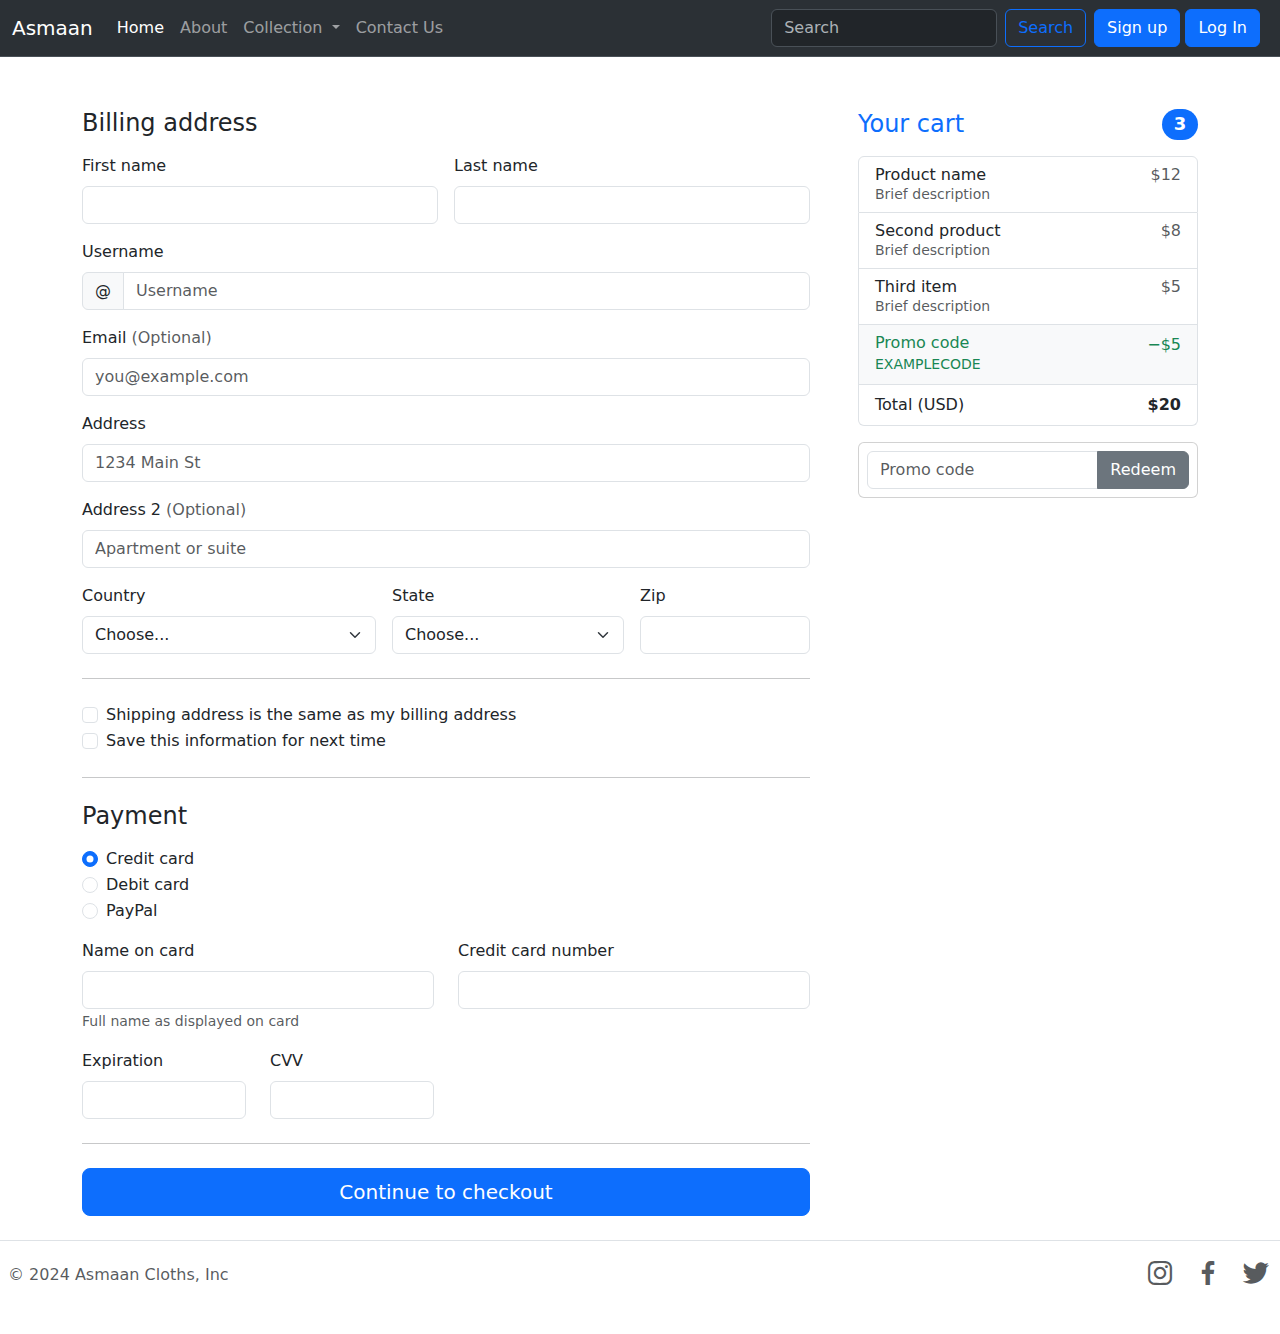
<file: checkout.html>
<!doctype html>
<html lang="en">
  <head>
    <meta charset="utf-8">
    <meta name="viewport" content="width=device-width, initial-scale=1">
    <title>Bootstrap demo</title>
    <link rel="stylesheet" href="https://cdn.jsdelivr.net/npm/boxicons@latest/css/boxicons.min.css">
    <link href="https://cdn.jsdelivr.net/npm/bootstrap@5.3.3/dist/css/bootstrap.min.css" rel="stylesheet" integrity="sha384-QWTKZyjpPEjISv5WaRU9OFeRpok6YctnYmDr5pNlyT2bRjXh0JMhjY6hW+ALEwIH" crossorigin="anonymous">
  </head>
  <body>
    <!-- Navbar Section  -->
    <nav class="navbar bg-dark border-bottom navbar-expand-lg bg-body-tertiary border-body" data-bs-theme="dark">
        <div class="container-fluid">
          <a class="navbar-brand" href="#">Asmaan</a>
          <button class="navbar-toggler" type="button" data-bs-toggle="collapse" data-bs-target="#navbarSupportedContent" aria-controls="navbarSupportedContent" aria-expanded="false" aria-label="Toggle navigation">
            <span class="navbar-toggler-icon"></span>
          </button>
          <d iv class="collapse navbar-collapse" id="navbarSupportedContent">
            <ul class="navbar-nav me-auto mb-2 mb-lg-0">
              <li class="nav-item">
                <a class="nav-link active" aria-current="page" href="./index.html">Home</a>
              </li>
              <li class="nav-item">
                <a class="nav-link" href="./about.html">About</a>
              </li>
              <li class="nav-item dropdown">
                <a class="nav-link dropdown-toggle" href="./gallery.html" role="button" data-bs-toggle="dropdown" aria-expanded="false">
                  Collection
                </a>
                <ul class="dropdown-menu">
                  <li><a class="dropdown-item" href="./gallery.html">Formal Wear</a></li>
                  <li><a class="dropdown-item" href="./gallery.html">Casual Wear</a></li>
                  <li><hr class="dropdown-divider"></li>
                  <li><a class="dropdown-item" href="./gallery.html">Ethinic Wear</a></li>
                </ul>
              </li>
              <li class="nav-item">
                <a class="nav-link" href="./contact.html">Contact Us</a>
              </li>
            </ul>
            <form class="d-flex" role="search">
              <input class="form-control me-2" type="search" placeholder="Search" aria-label="Search">
              <button class="btn btn-outline-primary " type="submit">Search</button> 
            </form> 
            <div class="mt-2"></div>
            <div class="mx-2 d-flex justify-content-center align-items-center ">
              <button class="btn btn-primary " type="submit" data-bs-toggle="modal" data-bs-target="#signupModal">Sign up</button>
              <div>&nbsp;</div>
              <button class="btn btn-primary " type="submit" data-bs-toggle="modal" data-bs-target="#loginModal">Log In</button>
            </div>
          </div>
        </div>
    </nav>
    <!-- Checkout Page  -->
    <div class="container">
        <div class="row g-5 mt-1">
            <div class="col-md-5 col-lg-4 order-md-last">
              <h4 class="d-flex justify-content-between align-items-center mb-3">
                <span class="text-primary">Your cart</span>
                <span class="badge bg-primary rounded-pill">3</span>
              </h4>
              <ul class="list-group mb-3">
                <li class="list-group-item d-flex justify-content-between lh-sm">
                  <div>
                    <h6 class="my-0">Product name</h6>
                    <small class="text-body-secondary">Brief description</small>
                  </div>
                  <span class="text-body-secondary">$12</span>
                </li>
                <li class="list-group-item d-flex justify-content-between lh-sm">
                  <div>
                    <h6 class="my-0">Second product</h6>
                    <small class="text-body-secondary">Brief description</small>
                  </div>
                  <span class="text-body-secondary">$8</span>
                </li>
                <li class="list-group-item d-flex justify-content-between lh-sm">
                  <div>
                    <h6 class="my-0">Third item</h6>
                    <small class="text-body-secondary">Brief description</small>
                  </div>
                  <span class="text-body-secondary">$5</span>
                </li>
                <li class="list-group-item d-flex justify-content-between bg-body-tertiary">
                  <div class="text-success">
                    <h6 class="my-0">Promo code</h6>
                    <small>EXAMPLECODE</small>
                  </div>
                  <span class="text-success">−$5</span>
                </li>
                <li class="list-group-item d-flex justify-content-between">
                  <span>Total (USD)</span>
                  <strong>$20</strong>
                </li>
              </ul>
        
              <form class="card p-2">
                <div class="input-group">
                  <input type="text" class="form-control" placeholder="Promo code">
                  <button type="submit" class="btn btn-secondary">Redeem</button>
                </div>
              </form>
            </div>
            <div class="col-md-7 col-lg-8">
              <h4 class="mb-3">Billing address</h4>
              <form class="needs-validation" novalidate="">
                <div class="row g-3">
                  <div class="col-sm-6">
                    <label for="firstName" class="form-label">First name</label>
                    <input type="text" class="form-control" id="firstName" placeholder="" value="" required="">
                    <div class="invalid-feedback">
                      Valid first name is required.
                    </div>
                  </div>
        
                  <div class="col-sm-6">
                    <label for="lastName" class="form-label">Last name</label>
                    <input type="text" class="form-control" id="lastName" placeholder="" value="" required="">
                    <div class="invalid-feedback">
                      Valid last name is required.
                    </div>
                  </div>
        
                  <div class="col-12">
                    <label for="username" class="form-label">Username</label>
                    <div class="input-group has-validation">
                      <span class="input-group-text">@</span>
                      <input type="text" class="form-control" id="username" placeholder="Username" required="">
                    <div class="invalid-feedback">
                        Your username is required.
                      </div>
                    </div>
                  </div>
        
                  <div class="col-12">
                    <label for="email" class="form-label">Email <span class="text-body-secondary">(Optional)</span></label>
                    <input type="email" class="form-control" id="email" placeholder="you@example.com">
                    <div class="invalid-feedback">
                      Please enter a valid email address for shipping updates.
                    </div>
                  </div>
        
                  <div class="col-12">
                    <label for="address" class="form-label">Address</label>
                    <input type="text" class="form-control" id="address" placeholder="1234 Main St" required="">
                    <div class="invalid-feedback">
                      Please enter your shipping address.
                    </div>
                  </div>
        
                  <div class="col-12">
                    <label for="address2" class="form-label">Address 2 <span class="text-body-secondary">(Optional)</span></label>
                    <input type="text" class="form-control" id="address2" placeholder="Apartment or suite">
                  </div>
        
                  <div class="col-md-5">
                    <label for="country" class="form-label">Country</label>
                    <select class="form-select" id="country" required="">
                      <option value="">Choose...</option>
                      <option>United States</option>
                    </select>
                    <div class="invalid-feedback">
                      Please select a valid country.
                    </div>
                  </div>
        
                  <div class="col-md-4">
                    <label for="state" class="form-label">State</label>
                    <select class="form-select" id="state" required="">
                      <option value="">Choose...</option>
                      <option>California</option>
                    </select>
                    <div class="invalid-feedback">
                      Please provide a valid state.
                    </div>
                  </div>
        
                  <div class="col-md-3">
                    <label for="zip" class="form-label">Zip</label>
                    <input type="text" class="form-control" id="zip" placeholder="" required="">
                    <div class="invalid-feedback">
                      Zip code required.
                    </div>
                  </div>
                </div>
        
                <hr class="my-4">
        
                <div class="form-check">
                  <input type="checkbox" class="form-check-input" id="same-address">
                  <label class="form-check-label" for="same-address">Shipping address is the same as my billing address</label>
                </div>
        
                <div class="form-check">
                  <input type="checkbox" class="form-check-input" id="save-info">
                  <label class="form-check-label" for="save-info">Save this information for next time</label>
                </div>
        
                <hr class="my-4">
        
                <h4 class="mb-3">Payment</h4>
        
                <div class="my-3">
                  <div class="form-check">
                    <input id="credit" name="paymentMethod" type="radio" class="form-check-input" checked="" required="">
                    <label class="form-check-label" for="credit">Credit card</label>
                  </div>
                  <div class="form-check">
                    <input id="debit" name="paymentMethod" type="radio" class="form-check-input" required="">
                    <label class="form-check-label" for="debit">Debit card</label>
                  </div>
                  <div class="form-check">
                    <input id="paypal" name="paymentMethod" type="radio" class="form-check-input" required="">
                    <label class="form-check-label" for="paypal">PayPal</label>
                  </div>
                </div>
        
                <div class="row gy-3">
                  <div class="col-md-6">
                    <label for="cc-name" class="form-label">Name on card</label>
                    <input type="text" class="form-control" id="cc-name" placeholder="" required="">
                    <small class="text-body-secondary">Full name as displayed on card</small>
                    <div class="invalid-feedback">
                      Name on card is required
                    </div>
                  </div>
        
                  <div class="col-md-6">
                    <label for="cc-number" class="form-label">Credit card number</label>
                    <input type="text" class="form-control" id="cc-number" placeholder="" required="">
                    <div class="invalid-feedback">
                      Credit card number is required
                    </div>
                  </div>
        
                  <div class="col-md-3">
                    <label for="cc-expiration" class="form-label">Expiration</label>
                    <input type="text" class="form-control" id="cc-expiration" placeholder="" required="">
                    <div class="invalid-feedback">
                      Expiration date required
                    </div>
                  </div>
        
                  <div class="col-md-3">
                    <label for="cc-cvv" class="form-label">CVV</label>
                    <input type="text" class="form-control" id="cc-cvv" placeholder="" required="">
                    <div class="invalid-feedback">
                      Security code required
                    </div>
                  </div>
                </div>
        
                <hr class="my-4">
        
                <button class="w-100 btn btn-primary btn-lg" type="submit">Continue to checkout</button>
              </form>
            </div>
          </div> 
    </div>  
    <!-- Footer Section  -->
    <footer class="d-flex flex-wrap justify-content-between align-items-center p-2  py-3 my-4 border-top">
      <div class="col-md-4 d-flex align-items-center">
        <span class="mb-3 mr-1 mb-md-0 text-body-secondary">© 2024 Asmaan Cloths, Inc</span>
      </div>
    
      <ul class="nav col-md-4 justify-content-end list-unstyled ">
        <li class="ms-3"><a class="text-body-secondary" href="#"><i class='bx bxl-instagram fs-2'></i></a></li>
        <li class="ms-3"><a class="text-body-secondary" href="#"><i class='bx bxl-facebook fs-2'></i></a></li>
        <li class="ms-3"><a class="text-body-secondary" href="#"><i class='bx bxl-twitter fs-2'></i></a></li>
      </ul>
    </footer>


  <script src="https://cdn.jsdelivr.net/npm/bootstrap@5.3.3/dist/js/bootstrap.bundle.min.js" integrity="sha384-YvpcrYf0tY3lHB60NNkmXc5s9fDVZLESaAA55NDzOxhy9GkcIdslK1eN7N6jIeHz" crossorigin="anonymous"></script>
  </body>
</html>
</file>
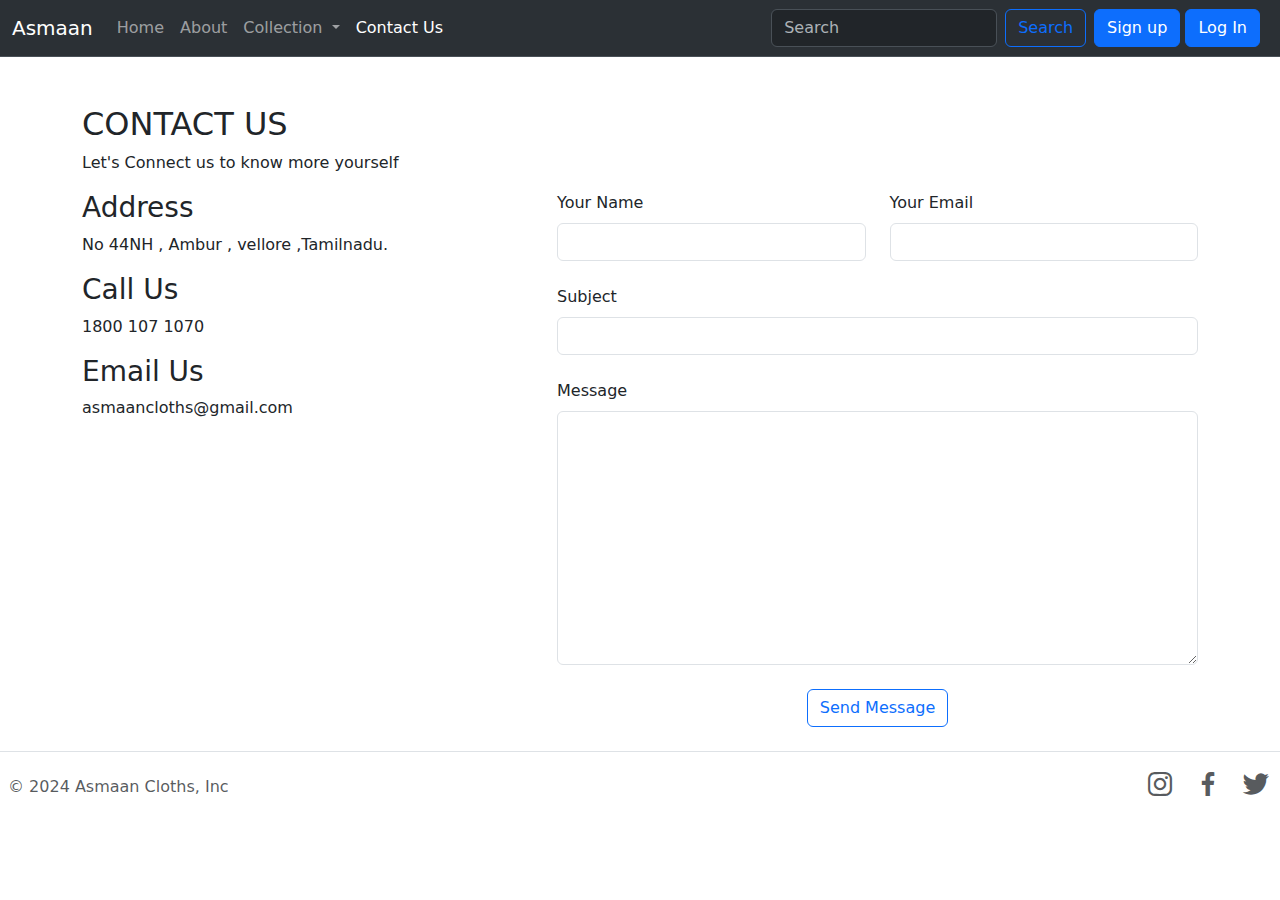
<file: contact.html>
<!doctype html>
<html lang="en">
  <head>
    <meta charset="utf-8">
    <meta name="viewport" content="width=device-width, initial-scale=1">
    <title>Bootstrap demo</title>
    <link rel="stylesheet" href="https://cdn.jsdelivr.net/npm/boxicons@latest/css/boxicons.min.css">
    <link href="https://cdn.jsdelivr.net/npm/bootstrap@5.3.3/dist/css/bootstrap.min.css" rel="stylesheet" integrity="sha384-QWTKZyjpPEjISv5WaRU9OFeRpok6YctnYmDr5pNlyT2bRjXh0JMhjY6hW+ALEwIH" crossorigin="anonymous">
  </head>
  <body>
    <!-- Nabar Section  -->
    <nav class="navbar bg-dark border-bottom navbar-expand-lg bg-body-tertiary border-body" data-bs-theme="dark">
        <div class="container-fluid">
          <a class="navbar-brand" href="#">Asmaan</a>
          <button class="navbar-toggler" type="button" data-bs-toggle="collapse" data-bs-target="#navbarSupportedContent" aria-controls="navbarSupportedContent" aria-expanded="false" aria-label="Toggle navigation">
            <span class="navbar-toggler-icon"></span>
          </button>
          <d iv class="collapse navbar-collapse" id="navbarSupportedContent">
            <ul class="navbar-nav me-auto mb-2 mb-lg-0">
              <li class="nav-item">
                <a class="nav-link "  href="./index.html">Home</a>
              </li>
              <li class="nav-item">
                <a class="nav-link" href="./about.html">About</a>
              </li>
              <li class="nav-item dropdown">
                <a class="nav-link dropdown-toggle" href="./gallery.html" role="button" data-bs-toggle="dropdown" aria-expanded="false">
                  Collection
                </a>
                <ul class="dropdown-menu">
                  <li><a class="dropdown-item" href="./gallery.html">Formal Wear</a></li>
                  <li><a class="dropdown-item" href="./gallery.html">Casual Wear</a></li>
                  <li><hr class="dropdown-divider"></li>
                  <li><a class="dropdown-item" href="./gallery.html">Ethinic Wear</a></li>
                </ul>
              </li>
              <li class="nav-item">
                <a class="nav-link active" href="./contact.html">Contact Us</a>
              </li>
            </ul>
            <form class="d-flex" role="search">
              <input class="form-control me-2" type="search" placeholder="Search" aria-label="Search">
              <button class="btn btn-outline-primary " type="submit">Search</button> 
            </form> 
            <div class="mt-2"></div>
      <div class="mx-2 d-flex justify-content-center align-items-center ">
        <button class="btn btn-primary " type="submit" data-bs-toggle="modal" data-bs-target="#signupModal">Sign up</button>
        <div>&nbsp;</div>
        <button class="btn btn-primary " type="submit" data-bs-toggle="modal" data-bs-target="#loginModal">Log In</button>
      </div>
          </div>
        </div>
    </nav>
    <!-- Contact Us  -->
    <section id="contact" class="contact section mt-5">
        <!-- Section Title -->
        <div class="container section-title aos-init aos-animate" data-aos="fade-up">
          <h2>CONTACT US</h2>
          <p>Let's Connect us to know more yourself</p>
        </div><!-- End Section Title -->
  
        <div class="container aos-init aos-animate" data-aos="fade-up" data-aos-delay="100">
  
          <div class="row gy-4">
  
            <div class="col-lg-5">
  
              <div class="info-wrap">
                <div class="info-item d-flex aos-init aos-animate" data-aos="fade-up" data-aos-delay="200">
                  <i class="bi bi-geo-alt flex-shrink-0"></i>
                  <div>
                    <h3>Address</h3>
                    <p>No 44NH , Ambur , vellore ,Tamilnadu.</p>
                  </div>
                </div><!-- End Info Item -->
                <div class="info-item d-flex aos-init aos-animate" data-aos="fade-up" data-aos-delay="300">
                  <i class="bi bi-telephone flex-shrink-0"></i>
                  <div>
                    <h3>Call Us</h3>
                    <p>1800 107 1070</p>
                  </div>
                </div><!-- End Info Item -->
                <div class="info-item d-flex aos-init aos-animate" data-aos="fade-up" data-aos-delay="400">
                  <i class="bi bi-envelope flex-shrink-0"></i>
                  <div>
                    <h3>Email Us</h3>
                    <p>asmaancloths@gmail.com</p>
                  </div>
                </div><!-- End Info Item -->
              </div>
            </div>
  
            <div class="col-lg-7">
              <form action="forms/contact.php" method="post" class="php-email-form aos-init aos-animate" data-aos="fade-up" data-aos-delay="200">
                <div class="row gy-4">
  
                  <div class="col-md-6">
                    <label for="name-field" class="pb-2">Your Name</label>
                    <input type="text" name="name" id="name-field" class="form-control" required="">
                  </div>
  
                  <div class="col-md-6">
                    <label for="email-field" class="pb-2">Your Email</label>
                    <input type="email" class="form-control" name="email" id="email-field" required="">
                  </div>
  
                  <div class="col-md-12">
                    <label for="subject-field" class="pb-2">Subject</label>
                    <input type="text" class="form-control" name="subject" id="subject-field" required="">
                  </div>
  
                  <div class="col-md-12">
                    <label for="message-field" class="pb-2">Message</label>
                    <textarea class="form-control" name="message" rows="10" id="message-field" required=""></textarea>
                  </div>

                  <div class="col-md-12 text-center">
                    <button type="submit" class="btn btn-outline-primary">Send Message</button>
                  </div>

                </div>
              </form>
            </div><!-- End Contact Form -->
          </div>
        </div>
      </section>
      <!-- Footer Section  -->
      <footer class="d-flex flex-wrap justify-content-between align-items-center p-2  py-3 my-4 border-top">
        <div class="col-md-4 d-flex align-items-center">
          <span class="mb-3 mr-1 mb-md-0 text-body-secondary">© 2024 Asmaan Cloths, Inc</span>
        </div>
      
        <ul class="nav col-md-4 justify-content-end list-unstyled ">
          <li class="ms-3"><a class="text-body-secondary" href="#"><i class='bx bxl-instagram fs-2'></i></a></li>
          <li class="ms-3"><a class="text-body-secondary" href="#"><i class='bx bxl-facebook fs-2'></i></a></li>
          <li class="ms-3"><a class="text-body-secondary" href="#"><i class='bx bxl-twitter fs-2'></i></a></li>
        </ul>
      </footer>
    <script src="https://cdn.jsdelivr.net/npm/bootstrap@5.3.3/dist/js/bootstrap.bundle.min.js" integrity="sha384-YvpcrYf0tY3lHB60NNkmXc5s9fDVZLESaAA55NDzOxhy9GkcIdslK1eN7N6jIeHz" crossorigin="anonymous"></script>
  </body>
</html>
</file>
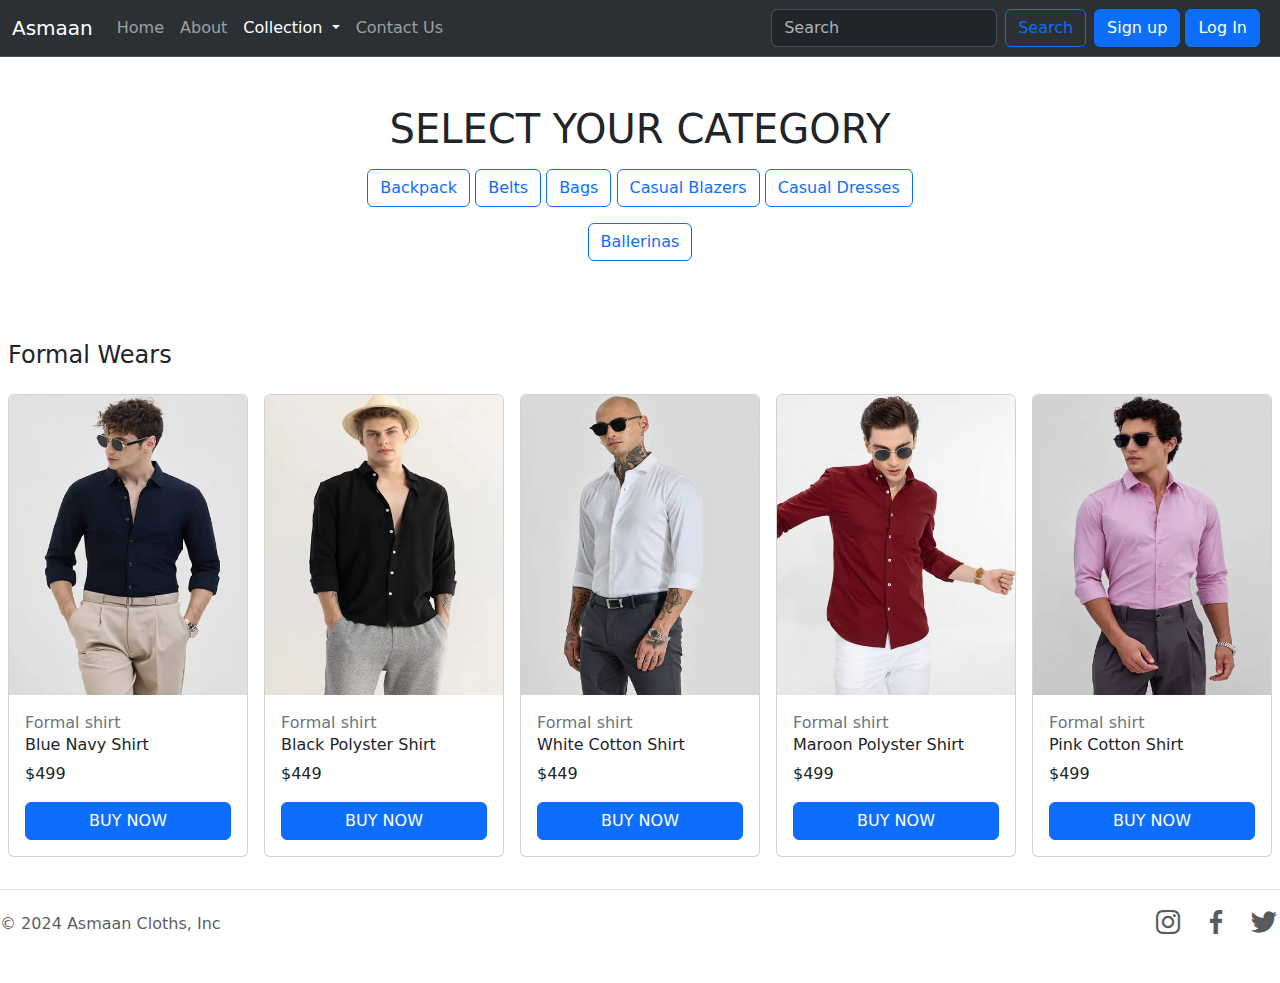
<file: gallery.html>
<!doctype html>
<html lang="en">
  <head>
    <meta charset="utf-8">
    <meta name="viewport" content="width=device-width, initial-scale=1">
    <title>Bootstrap demo</title>
    <link rel="stylesheet" href="gallery.css">
    <link rel="stylesheet" href="https://cdn.jsdelivr.net/npm/boxicons@latest/css/boxicons.min.css">
    <link href="https://cdn.jsdelivr.net/npm/bootstrap@5.3.3/dist/css/bootstrap.min.css" rel="stylesheet" integrity="sha384-QWTKZyjpPEjISv5WaRU9OFeRpok6YctnYmDr5pNlyT2bRjXh0JMhjY6hW+ALEwIH" crossorigin="anonymous">
  </head>
  <body>
    <!-- Navbar Section   -->
    <nav class="navbar bg-dark border-bottom navbar-expand-lg bg-body-tertiary border-body" data-bs-theme="dark">
      <div class="container-fluid">
        <a class="navbar-brand" href="#">Asmaan</a>
        <button class="navbar-toggler" type="button" data-bs-toggle="collapse" data-bs-target="#navbarSupportedContent" aria-controls="navbarSupportedContent" aria-expanded="false" aria-label="Toggle navigation">
          <span class="navbar-toggler-icon"></span>
        </button>
        <d iv class="collapse navbar-collapse" id="navbarSupportedContent">
          <ul class="navbar-nav me-auto mb-2 mb-lg-0">
            <li class="nav-item">
              <a class="nav-link"  href="./index.html">Home</a>
            </li>
            <li class="nav-item">
              <a class="nav-link" href="./about.html">About</a>
            </li>
            <li class="nav-item dropdown">
              <a class="nav-link dropdown-toggle active" href="./gallery.html" role="button" data-bs-toggle="dropdown" aria-expanded="false">
                Collection
              </a>
              <ul class="dropdown-menu">
                <li><a class="dropdown-item" href="./gallery.html">Formal Wear</a></li>
                <li><a class="dropdown-item" href="./gallery.html">Casual Wear</a></li>
                <li><hr class="dropdown-divider"></li>
                <li><a class="dropdown-item" href="./gallery.html">Ethinic Wear</a></li>
              </ul>
            </li>
            <li class="nav-item">
              <a class="nav-link" href="./contact.html">Contact Us</a>
            </li>
          </ul>
          <form class="d-flex" role="search">
            <input class="form-control me-2" type="search" placeholder="Search" aria-label="Search">
            <button class="btn btn-outline-primary " type="submit">Search</button> 
          </form> 
          <div class="mt-2"></div>
          <div class="mx-2 d-flex justify-content-center align-items-center ">
            <button class="btn btn-primary " type="submit" data-bs-toggle="modal" data-bs-target="#signupModal">Sign up</button>
            <div>&nbsp;</div>
            <button class="btn btn-primary " type="submit" data-bs-toggle="modal" data-bs-target="#loginModal">Log In</button>
          </div>
        </div>
      </div>
          </nav>
    <!-- Collection Section  -->
    <div class="row py-lg-5 mx-auto w-100">
      <div class="col-lg-6 col-md-8 mx-auto text-center">
        <h1 class="fw-light">SELECT YOUR CATEGORY</h1>
        <p>
          <a href="#" class="btn btn-outline-primary my-2">Backpack</a>
          <a href="#" class="btn btn-outline-primary my-2">Belts</a>  
          <a href="#" class="btn btn-outline-primary my-2">Bags</a>  
          <a href="#" class="btn btn-outline-primary my-2">Casual Blazers</a>  
          <a href="#" class="btn btn-outline-primary my-2">Casual Dresses</a>  
          <a href="#" class="btn btn-outline-primary my-2">Ballerinas</a>  
        </p>
      </div>
    </div>
    <!-- Cart Section  -->
    <div id="formal">
      <h4 class="py-2 ms-2">Formal  Wears</h4>
      <div class="overflow-x-auto d-flex flex-wrap" style="width:100%;" id="box">
        <div class="card m-2" style="width: 15rem;">
          <img src="./img/bshirt.webp" class="card-img-top" height="300px" alt="...">
          <div class="card-body">
            <span class="text-secondary">Formal shirt</span>
            <h6 class="card-title">Blue Navy Shirt</h6>
            <p class="card-text">$499</p>
            <a href="./checkout.html" class="btn btn-primary d-flex justify-content-center align-items-center">BUY NOW</a>
          </div>
        </div>
        <div class="card m-2" style="width: 15rem;">
          <img src="./img/blshirt.webp" class="card-img-top" height="300px" alt="...">
          <div class="card-body">
            <span class="text-secondary">Formal shirt</span>
            <h6 class="card-title">Black Polyster Shirt</h6>
            <p class="card-text">$449</p>
            <a href="./checkout.html" class="btn btn-primary d-flex justify-content-center align-items-center" >BUY NOW</a>
          </div>
        </div>
        <div class="card m-2" style="width: 15rem;">
          <img src="./img/wshirt.webp" class="card-img-top" height="300px" alt="...">
          <div class="card-body">
            <span class="text-secondary">Formal shirt</span>
            <h6 class="card-title">White Cotton Shirt</h6>
            <p class="card-text">$449</p>
            <a href="./checkout.html" class="btn btn-primary d-flex justify-content-center align-items-center" >BUY NOW</a>
          </div>
        </div>
        <div class="card m-2" style="width: 15rem;">
          <img src="./img/mshirt.webp" class="card-img-top" height="300px" alt="...">
          <div class="card-body">
            <span class="text-secondary">Formal shirt</span>
            <h6 class="card-title">Maroon Polyster Shirt</h6>
            <p class="card-text">$499</p>
            <a href="./checkout.html" class="btn btn-primary d-flex justify-content-center align-items-center" >BUY NOW</a>
          </div>
        </div>
        <div class="card m-2" style="width: 15rem;">
          <img src="./img/pshirt.webp" class="card-img-top" height="300px" alt="...">
          <div class="card-body">
            <span class="text-secondary">Formal shirt</span>
            <h6 class="card-title">Pink Cotton Shirt</h6>
            <p class="card-text">$499</p>
            <a href="./checkout.html" class="btn btn-primary d-flex justify-content-center align-items-center" >BUY NOW</a>
          </div>
        </div>
      </div>
    </div>
 

<!-- Footer Section  -->
<footer class="d-flex flex-wrap justify-content-between align-items-center py-3 my-4 border-top">
  <div class="col-md-4 d-flex align-items-center">
    <span class="mb-3 mb-md-0 text-body-secondary">© 2024 Asmaan Cloths, Inc</span>
  </div>

  <ul class="nav col-md-4 justify-content-end list-unstyled d-flex">
    <li class="ms-3"><a class="text-body-secondary" href="#"><i class='bx bxl-instagram fs-2'></i></a></li>
    <li class="ms-3"><a class="text-body-secondary" href="#"><i class='bx bxl-facebook fs-2'></i></a></li>
    <li class="ms-3"><a class="text-body-secondary" href="#"><i class='bx bxl-twitter fs-2'></i></a></li>
  </ul>
</footer>
    <script src="https://cdn.jsdelivr.net/npm/bootstrap@5.3.3/dist/js/bootstrap.bundle.min.js" integrity="sha384-YvpcrYf0tY3lHB60NNkmXc5s9fDVZLESaAA55NDzOxhy9GkcIdslK1eN7N6jIeHz" crossorigin="anonymous"></script>
  </body>
</html>
</file>
<file: gallery.css>
@media only screen and (max-width:576px){
    #box{
        display: flex;
        justify-content: center;
        align-items: center;
    }
    footer{
        justify-content: center;
        align-items: center;
        padding: 13px;
        margin: 0px;
    }
}
</file>
